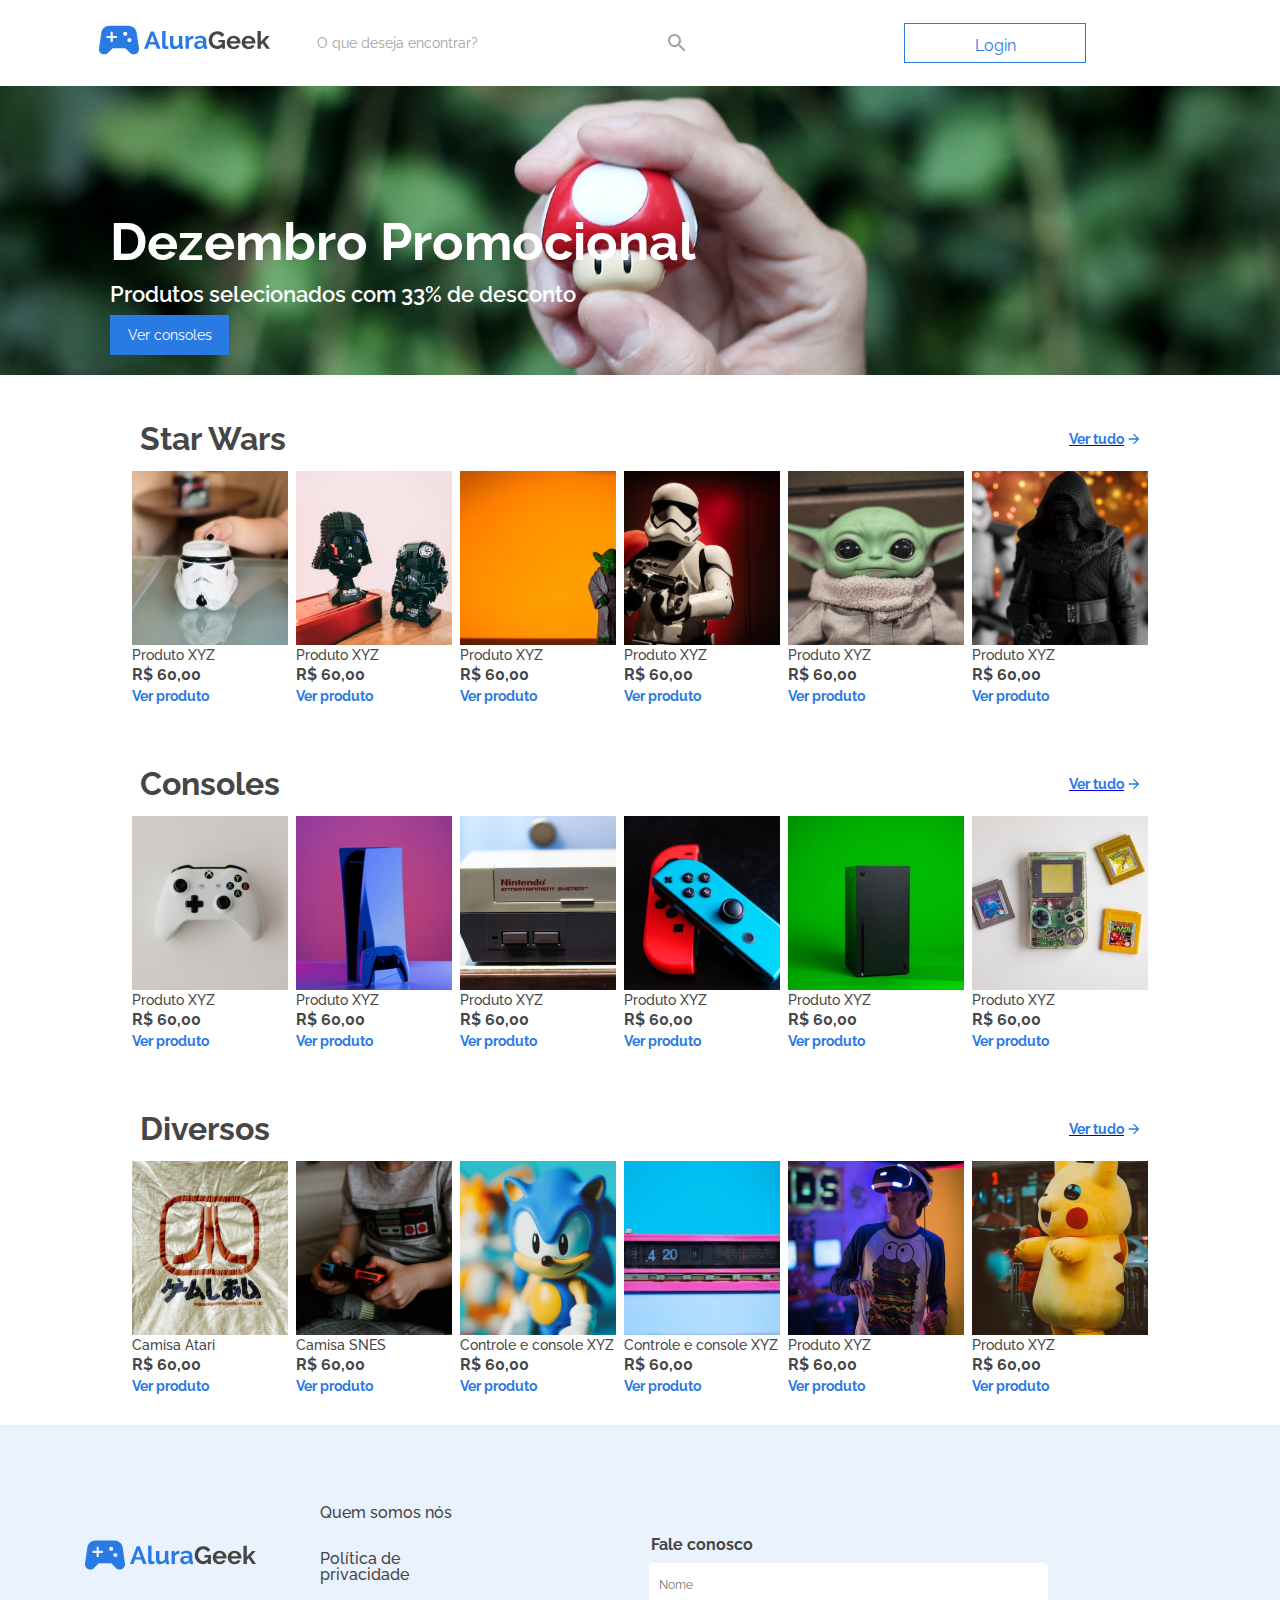
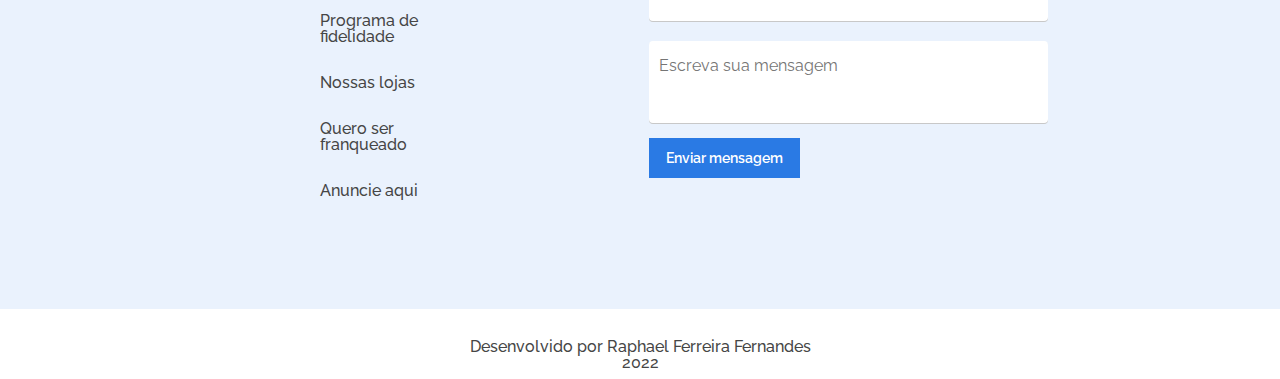
<file: index.html>
<!DOCTYPE html>
<html lang="en">
<head>
    <meta charset="UTF-8">
    <meta http-equiv="X-UA-Compatible" content="IE=edge">
    <meta name="viewport" content="width=device-width, initial-scale=1.0">
    <link rel="stylesheet" href="/reset.css">
    <link rel="stylesheet" href="/styles.css">
    <link rel="stylesheet" href="/header.css">
    <link rel="stylesheet" href="/promocao.css">
    <link rel="stylesheet" href="/quebra-de-secao.css">
    <link rel="stylesheet" href="/Star-Wars.css">
    <link rel="stylesheet" href="/links.css">
    
    <title>Alura Geek</title>
</head>
<body>
    <header>
        <div class="cabecalho">
            
            <div class="logo__colada">
                <img src="/img/Logo.svg" alt="Alura Geek" class="Alura-logo">

                <input type="text" class="pesquisa__container" placeholder="O que deseja encontrar?">
            </div>

            <a href="/login.html"><button class="botao__cabecalho">Login</button></a>

            <img src="/img/lupa-cinza.svg" alt="lupa" class="lupa">
        </div>
    </header>

    <section>
        <div class="promocao-dezembro">
            <div class="conteudo__promocao">
                <h1 class="promocao-paragrafo">Dezembro Promocional</h1>

                <p class="linha-promocao">Produtos selecionados com 33% de desconto</p>

                <a href="#"><button class="botao__promocao">Ver consoles</button></a>
            </div>
        </div>
    </section>

    <section>
        <div class="quebra-secao">
            <h1 class="quebra-secao__titulo">Star Wars</h1>

            <div class="ver_tudo">
                <a href="/todos-os-produtos.html"><p class="paragrafo__quebra-secao">Ver tudo</p></a>

                <img src="/img/setinha.svg" alt="seta">
            </div>
        </div>
    </section>

    <section>
            <div class="div__suprema">

                <div class="Star-Wars">
                    <img src="../img/StarWars1.svg" alt="Caneca Star Wars" class="foto__vendas">
                    <h2 class="titulo__vendas">Produto XYZ</h2>
                    <p class="paragrafo__vendas">R$ 60,00</p>
                    <a href="#" class="link__vendas">Ver produto</a>
                </div>

                <div class="Star-Wars">
                    <img src="../img/StarWars2.svg" alt="Star Wars capacete Lego" class="foto__vendas">
                    <h2 class="titulo__vendas">Produto XYZ</h2>
                    <p class="paragrafo__vendas">R$ 60,00</p>
                    <a href="#" class="link__vendas">Ver produto</a>
                </div>

                <div class="Star-Wars">
                    <img src="../img/StarWars3.svg" alt="Yoda" class="foto__vendas">
                    <h2 class="titulo__vendas">Produto XYZ</h2>
                    <p class="paragrafo__vendas">R$ 60,00</p>
                    <a href="#" class="link__vendas">Ver produto</a>
                </div>

                <div class="Star-Wars">
                    <img src="../img/StarWars4.svg" class="foto__vendas">
                    <h2 class="titulo__vendas">Produto XYZ</h2>
                    <p class="paragrafo__vendas">R$ 60,00</p>
                    <a href="#" class="link__vendas">Ver produto</a>
                </div>

                <div class="testee">
                    <div class="Star-Wars">
                        <img src="../img/StarWars5.svg" class="foto__vendas">
                        <h2 class="titulo__vendas">Produto XYZ</h2>
                        <p class="paragrafo__vendas">R$ 60,00</p>
                        <a href="#" class="link__vendas">Ver produto</a>
                    </div>
                </div>

                <div class="testee">
                    <div class="Star-Wars">
                        <img src="../img/StarWars6.svg" class="foto__vendas">
                        <h2 class="titulo__vendas">Produto XYZ</h2>
                        <p class="paragrafo__vendas">R$ 60,00</p>
                        <a href="#" class="link__vendas">Ver produto</a>
                    </div>
                </div>
            </div>
    </section>

    <section>
        <div class="quebra-secao">
            <h1 class="quebra-secao__titulo">Consoles</h1>

            <div class="ver_tudo">
                <a href="/todos-os-produtos.html"><p class="paragrafo__quebra-secao">Ver tudo</p></a>

                <img src="/img/setinha.svg" alt="seta">
            </div>
        </div>
    </section>

    <section>
        <div class="div__suprema">

            <div class="Star-Wars">
                <img src="../img/console1.svg" alt="#">
                <h2 class="titulo__vendas">Produto XYZ</h2>
                <p class="paragrafo__vendas">R$ 60,00</p>
                <a href="#" class="link__vendas">Ver produto</a>
            </div>

            <div class="Star-Wars">
                <img src="../img/console2.svg" alt="#">
                <h2 class="titulo__vendas">Produto XYZ</h2>
                <p class="paragrafo__vendas">R$ 60,00</p>
                <a href="#" class="link__vendas">Ver produto</a>
            </div>

            <div class="Star-Wars">
                <img src="../img/console3.svg" alt="#" class="foto__vendas">
                <h2 class="titulo__vendas">Produto XYZ</h2>
                <p class="paragrafo__vendas">R$ 60,00</p>
                <a href="#" class="link__vendas">Ver produto</a>
            </div>

            <div class="Star-Wars">
                <img src="../img/console4.svg" alt="#" class="foto__vendas">
                <h2 class="titulo__vendas">Produto XYZ</h2>
                <p class="paragrafo__vendas">R$ 60,00</p>
                <a href="#" class="link__vendas">Ver produto</a>
            </div>

            <div class="testee">
                <div class="Star-Wars">
                    <img src="../img/console5.svg" class="foto__vendas">
                    <h2 class="titulo__vendas">Produto XYZ</h2>
                    <p class="paragrafo__vendas">R$ 60,00</p>
                    <a href="#" class="link__vendas">Ver produto</a>
                </div>
            </div>

            <div class="testee">
                <div class="Star-Wars">
                    <img src="../img/console6.svg" class="foto__vendas">
                    <h2 class="titulo__vendas">Produto XYZ</h2>
                    <p class="paragrafo__vendas">R$ 60,00</p>
                    <a href="#" class="link__vendas">Ver produto</a>
                </div>
            </div>
        </div>
    </section>

    <section>
        <div class="quebra-secao">
            <h1 class="quebra-secao__titulo">Diversos</h1>

            <div class="ver_tudo">
                <a href="/todos-os-produtos.html"><p class="paragrafo__quebra-secao">Ver tudo</p></a>

                <img src="/img/setinha.svg" alt="seta">
            </div>
        </div>
    </section>

    <section>
        <div class="div__suprema">

            <div class="Star-Wars">
                <img src="../img/diversos1.svg" alt="#">
                <h2 class="titulo__vendas">Camisa Atari</h2>
                <p class="paragrafo__vendas">R$ 60,00</p>
                <a href="#" class="link__vendas">Ver produto</a>
            </div>

            <div class="Star-Wars">
                <img src="../img/diversos2.svg" alt="#">
                <h2 class="titulo__vendas">Camisa SNES</h2>
                <p class="paragrafo__vendas">R$ 60,00</p>
                <a href="#" class="link__vendas">Ver produto</a>
            </div>

            <div class="Star-Wars">
                <img src="../img/diversos3.svg" alt="#" class="foto__vendas">
                <h2 class="titulo__vendas">Controle e console XYZ</h2>
                <p class="paragrafo__vendas">R$ 60,00</p>
                <a href="#" class="link__vendas">Ver produto</a>
            </div>

            <div class="Star-Wars">
                <img src="../img/diversos4.svg" alt="#" class="foto__vendas">
                <h2 class="titulo__vendas">Controle e console XYZ</h2>
                <p class="paragrafo__vendas">R$ 60,00</p>
                <a href="#" class="link__vendas">Ver produto</a>
            </div>

            <div class="testee">
                <div class="Star-Wars">
                    <img src="../img/diversos5.svg" class="foto__vendas">
                    <h2 class="titulo__vendas">Produto XYZ</h2>
                    <p class="paragrafo__vendas">R$ 60,00</p>
                    <a href="#" class="link__vendas">Ver produto</a>
                </div>
            </div>

            <div class="testee">
                <div class="Star-Wars">
                    <img src="../img/diversos6.svg" class="foto__vendas">
                    <h2 class="titulo__vendas">Produto XYZ</h2>
                    <p class="paragrafo__vendas">R$ 60,00</p>
                    <a href="#" class="link__vendas">Ver produto</a>
                </div>
            </div>
        </div>
    </section>

    <section class="linkss">

                <div class="links">
                    <img src="/img/Logomaior.svg" alt="Alura Geek" class="Alura-geek-maior">
                    

                    <div class="Links__empresa">
                        <p class="paragrafo__links"><a href="#" class="links__paragrafo">Quem somos nós</a></p>
                        <p class="paragrafo__links"><a href="#" class="links__paragrafo">Política de privacidade</a></p>
                        <p class="paragrafo__links"><a href="#" class="links__paragrafo">Programa de fidelidade</a></p>
                        <p class="paragrafo__links"><a href="#" class="links__paragrafo">Nossas lojas</a></p>
                        <p class="paragrafo__links"><a href="#" class="links__paragrafo">Quero ser franqueado</a></p>
                        <p class="paragrafo__links"><a href="#" class="links__paragrafo">Anuncie aqui</a></p>
                    </div>
                </div>

                <div class="contatos">
                    
                        <p class="paragrafo__formulario">Fale conosco</p>

                        <input type="text" class="nome__formulario" placeholder="Nome">

                        <input type="textarea" class="formulario__texto" placeholder="Escreva sua mensagem">
                    
                        <button class="botao__formulario"><a href="#" class="ancora__formulario">Enviar mensagem</a></button>
            </div>
    </section>

</div>
    <footer>
        <p class="paragrafo__rodape">Desenvolvido por Raphael Ferreira Fernandes<br>2022</p>
    </footer>
</body>
</html>
</file>
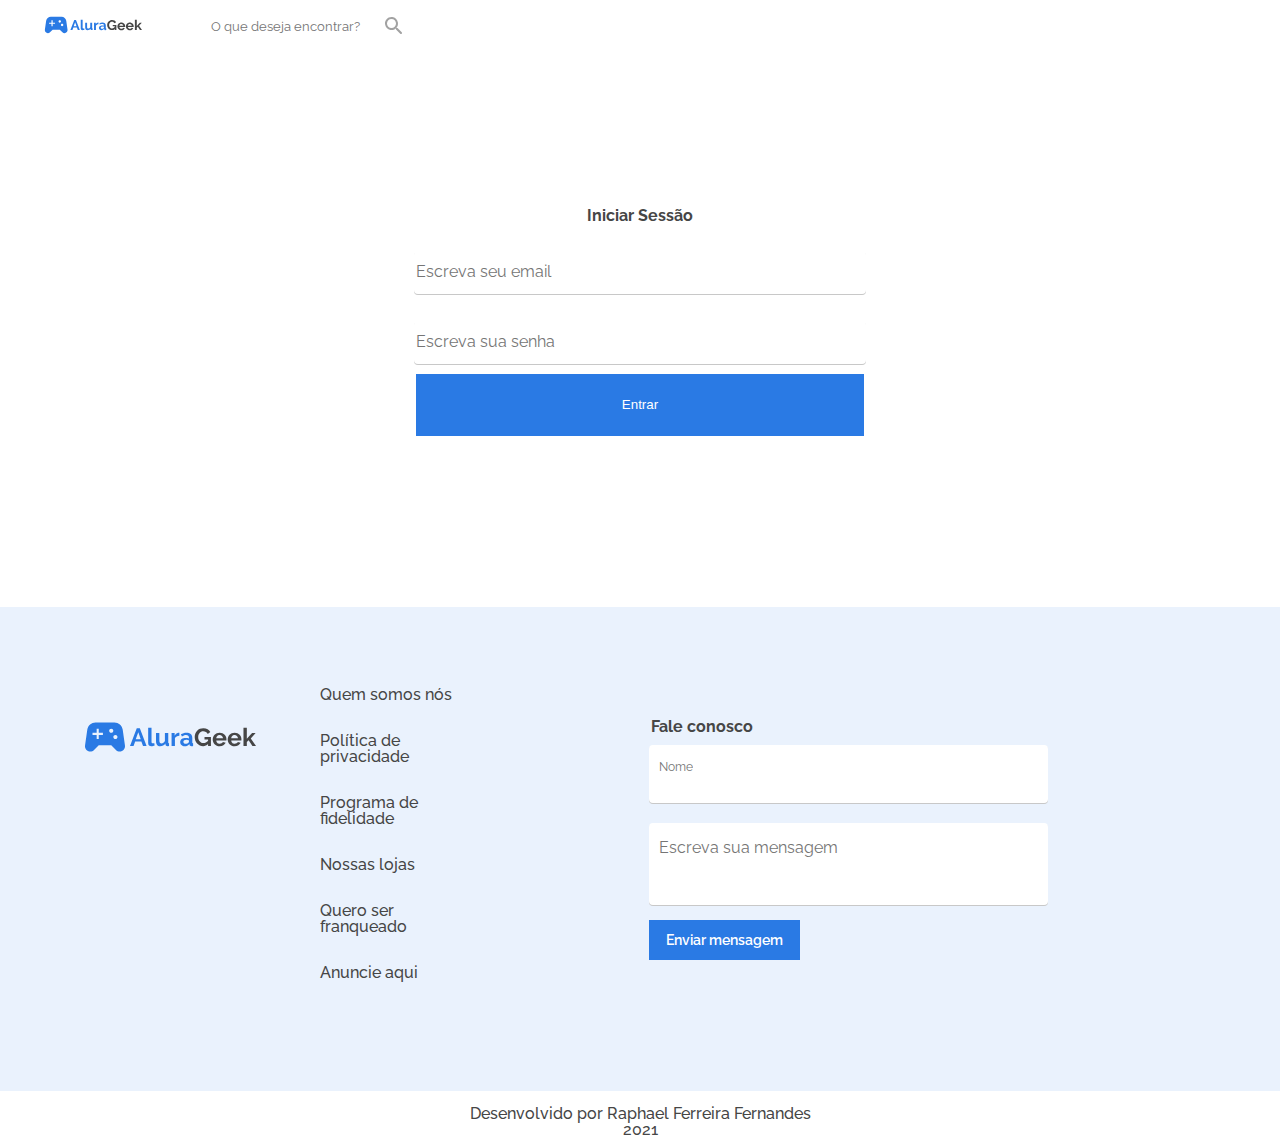
<file: login.html>
<!DOCTYPE html>
<html lang="en">
<head>
    <meta charset="UTF-8">
    <meta http-equiv="X-UA-Compatible" content="IE=edge">
    <meta name="viewport" content="width=device-width, initial-scale=1.0">
    <link rel="stylesheet" href="/reset.css">
    <link rel="stylesheet" href="/styles.css">
    <link rel="stylesheet" href="/css-login/login.css">
    <link rel="stylesheet" href="/css-login/rodape.css">
    <link rel="stylesheet" href="/links.css">
    <link rel="stylesheet" href="/css-login/header.css">
    

    <title>Alura Geek Login</title>
</head>
<body>
    <header>
        <div class="header">

            <div class="mobile">
                <a href="/index.html"><img src="/img/Logo.svg"></a>
            </div>

            <img src="/img/lupa-cinza.svg" alt="lupa" class="lupa">

            <div class="logo__colada__login">
                <a href="/index.html"><img src="/img/Logo.svg"></a>

                <input type="text" class="pesquisa__container" placeholder="O que deseja encontrar?">
            </div>
        </div>
    </header>

    <section>
        <div class="login">
            <p class="paragrafo__login">Iniciar Sessão</p>

            <div class="inputs">
                <input type="email" placeholder="Escreva seu email" class="email">

                <input type="text" placeholder="Escreva sua senha" class="senha">
            </div>

            <div class="botão__">
                <button class="botão"><a href="#">Entrar</a></button>
            </div>
        </div>
    </section>

    <section class="linkss">

        <div class="links">
            <img src="/img/Logomaior.svg" alt="Alura Geek" class="Alura-geek-maior">
            

            <div class="Links__empresa">
                <p class="paragrafo__links"><a href="#" class="links__paragrafo">Quem somos nós</a></p>
                <p class="paragrafo__links"><a href="#" class="links__paragrafo">Política de privacidade</a></p>
                <p class="paragrafo__links"><a href="#" class="links__paragrafo">Programa de fidelidade</a></p>
                <p class="paragrafo__links"><a href="#" class="links__paragrafo">Nossas lojas</a></p>
                <p class="paragrafo__links"><a href="#" class="links__paragrafo">Quero ser franqueado</a></p>
                <p class="paragrafo__links"><a href="#" class="links__paragrafo">Anuncie aqui</a></p>
            </div>
        </div>

        <div class="contatos">
            
                <p class="paragrafo__formulario">Fale conosco</p>

                <input type="text" class="nome__formulario" placeholder="Nome">

                <input type="textarea" class="formulario__texto" placeholder="Escreva sua mensagem">
            
                <button class="botao__formulario"><a href="#" class="ancora__formulario">Enviar mensagem</a></button>
        </div>
    </section>
    <footer class="rodapezinho"><p>Desenvolvido por Raphael Ferreira Fernandes <br>2021</p></footer>
    
</body>
</html>
</file>
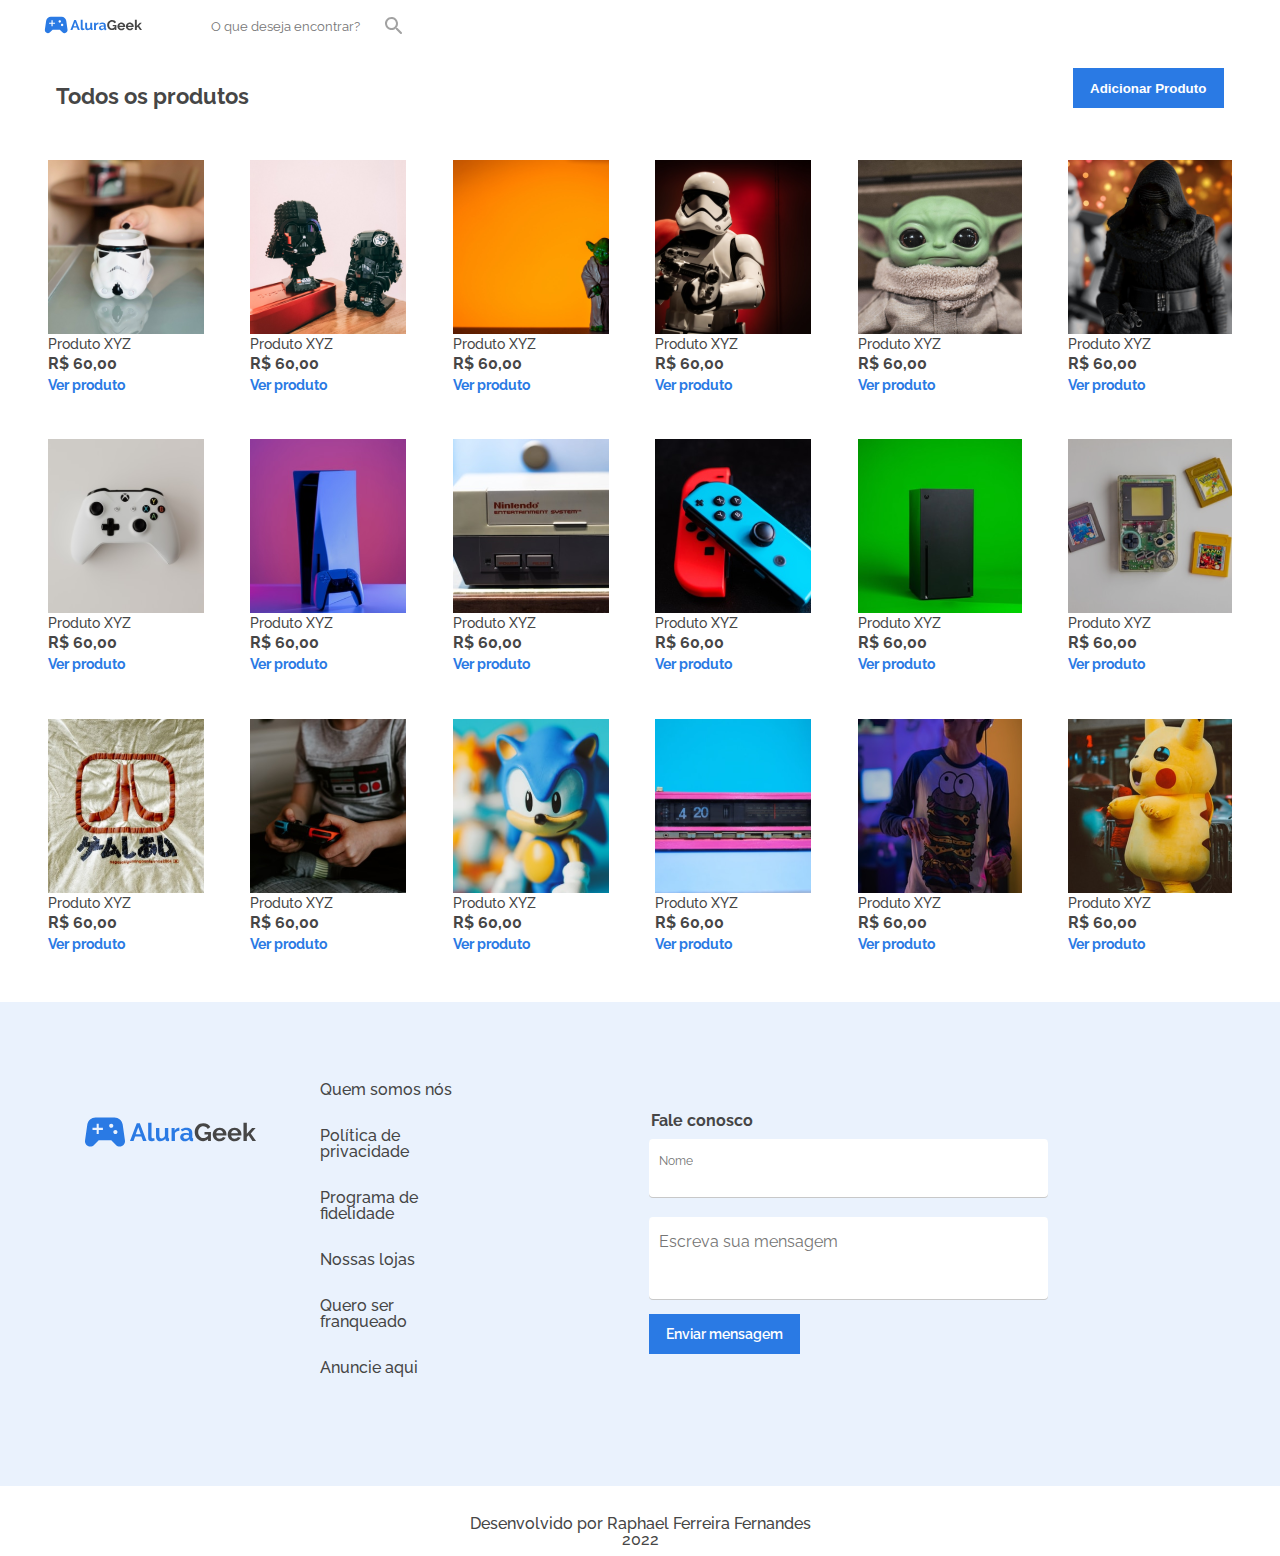
<file: todos-os-produtos.html>
<!DOCTYPE html>
<html lang="en">
<head>
    <meta charset="UTF-8">
    <meta http-equiv="X-UA-Compatible" content="IE=edge">
    <meta name="viewport" content="width=device-width, initial-scale=1.0">
    <link rel="stylesheet" href="reset.css">
    <link rel="stylesheet" href="/css-login/header.css">
    <link rel="stylesheet" href="/styles.css">
    <link rel="stylesheet" href="/css-adicionar-produtos/adicionar-produtos.css">
    <link rel="stylesheet" href="/Star-Wars.css">
    <link rel="stylesheet" href="/links.css">
    <link rel="stylesheet" href="/css-login/header.css">
    <title>Produtos</title>
</head>
<body>
    <header>
        <div class="header">

            <div class="mobile">
                <a href="/index.html"><img src="/img/Logo.svg"></a>
            </div>

            <img src="/img/lupa-cinza.svg" alt="lupa" class="lupa">
        
            <div class="logo__colada__login">
                <a href="/index.html"><img src="/img/Logo.svg"></a>

                <input type="text" class="pesquisa__container" placeholder="O que deseja encontrar?">
            </div>
        </div>
    </header>

        <section>
            <div class="comeco__produtos">
                <h1 class="Paragrafo__produtos">Todos os produtos</h1>

                <button class="botao__produtos">Adicionar Produto</button>
            </div>
        </section>

    <section>
            <div class="div__suprema">
            <div class="Star-Wars">
                <img src="/img/StarWars1.svg">
                <h2 class="titulo__vendas">Produto XYZ</h2>
                <p class="paragrafo__vendas">R$ 60,00</p>
                <a href="#" class="link__vendas">Ver produto</a>
            </div>

            <div class="Star-Wars">
                <img src="/img/StarWars2.svg">
                <h2 class="titulo__vendas">Produto XYZ</h2>
                <p class="paragrafo__vendas">R$ 60,00</p>
                <a href="#" class="link__vendas">Ver produto</a>
            </div>

            <div class="Star-Wars">
                <img src="/img/StarWars3.svg">
                <h2 class="titulo__vendas">Produto XYZ</h2>
                <p class="paragrafo__vendas">R$ 60,00</p>
                <a href="#" class="link__vendas">Ver produto</a>
            </div>

            <div class="Star-Wars">
                <img src="/img/StarWars4.svg">
                <h2 class="titulo__vendas">Produto XYZ</h2>
                <p class="paragrafo__vendas">R$ 60,00</p>
                <a href="#" class="link__vendas">Ver produto</a>
            </div>

        
            <div class="Star-Wars">
                <img src="/img/unsplash_R8L1l9RN198.png">
                <h2 class="titulo__vendas">Produto XYZ</h2>
                <p class="paragrafo__vendas">R$ 60,00</p>
                <a href="#" class="link__vendas">Ver produto</a>
            </div>

            <div class="Star-Wars">
                <img src="/img/starwars6afinal.png">
                <h2 class="titulo__vendas">Produto XYZ</h2>
                <p class="paragrafo__vendas">R$ 60,00</p>
                <a href="#" class="link__vendas">Ver produto</a>
            </div>
            

            <div class="Star-Wars">
                <img src="/img/console1.svg">
                <h2 class="titulo__vendas">Produto XYZ</h2>
                <p class="paragrafo__vendas">R$ 60,00</p>
                <a href="#" class="link__vendas">Ver produto</a>
            </div>

            <div class="Star-Wars">
                <img src="/img/console2.svg">
                <h2 class="titulo__vendas">Produto XYZ</h2>
                <p class="paragrafo__vendas">R$ 60,00</p>
                <a href="#" class="link__vendas">Ver produto</a>
            </div>

            <div class="Star-Wars">
                <img src="/img/console3.svg">
                <h2 class="titulo__vendas">Produto XYZ</h2>
                <p class="paragrafo__vendas">R$ 60,00</p>
                <a href="#" class="link__vendas">Ver produto</a>
            </div>

            <div class="Star-Wars">
                <img src="/img/console4.svg">
                <h2 class="titulo__vendas">Produto XYZ</h2>
                <p class="paragrafo__vendas">R$ 60,00</p>
                <a href="#" class="link__vendas">Ver produto</a>
            </div>

            <div class="Star-Wars">
                <img src="/img/videogame5.png">
                <h2 class="titulo__vendas">Produto XYZ</h2>
                <p class="paragrafo__vendas">R$ 60,00</p>
                <a href="#" class="link__vendas">Ver produto</a>
            </div>

            <div class="Star-Wars">
                <img src="/img/videogame6.png">
                <h2 class="titulo__vendas">Produto XYZ</h2>
                <p class="paragrafo__vendas">R$ 60,00</p>
                <a href="#" class="link__vendas">Ver produto</a>
            </div>

            <div class="Star-Wars">
                <img src="/img/diversos1.svg">
                <h2 class="titulo__vendas">Produto XYZ</h2>
                <p class="paragrafo__vendas">R$ 60,00</p>
                <a href="#" class="link__vendas">Ver produto</a>
            </div>

            <div class="Star-Wars">
                <img src="/img/diversos2.svg">
                <h2 class="titulo__vendas">Produto XYZ</h2>
                <p class="paragrafo__vendas">R$ 60,00</p>
                <a href="#" class="link__vendas">Ver produto</a>
            </div>

            <div class="Star-Wars">
                <img src="/img/diversos3.svg">
                <h2 class="titulo__vendas">Produto XYZ</h2>
                <p class="paragrafo__vendas">R$ 60,00</p>
                <a href="#" class="link__vendas">Ver produto</a>
            </div>

            <div class="Star-Wars">
                <img src="/img/diversos4.svg">
                <h2 class="titulo__vendas">Produto XYZ</h2>
                <p class="paragrafo__vendas">R$ 60,00</p>
                <a href="#" class="link__vendas">Ver produto</a>
            </div>

            <div class="Star-Wars">
                <img src="/img/diversos5i.png">
                <h2 class="titulo__vendas">Produto XYZ</h2>
                <p class="paragrafo__vendas">R$ 60,00</p>
                <a href="#" class="link__vendas">Ver produto</a>
            </div>

            <div class="Star-Wars">
                <img src="/img/diversos6i.png">
                <h2 class="titulo__vendas">Produto XYZ</h2>
                <p class="paragrafo__vendas">R$ 60,00</p>
                <a href="#" class="link__vendas">Ver produto</a>
            </div>
        </div>
    </section>

    <section class="linkss">

        <div class="links">
            <img src="/img/Logomaior.svg" alt="Alura Geek" class="Alura-geek-maior">
            

            <div class="Links__empresa">
                <p class="paragrafo__links"><a href="#" class="links__paragrafo">Quem somos nós</a></p>
                <p class="paragrafo__links"><a href="#" class="links__paragrafo">Política de privacidade</a></p>
                <p class="paragrafo__links"><a href="#" class="links__paragrafo">Programa de fidelidade</a></p>
                <p class="paragrafo__links"><a href="#" class="links__paragrafo">Nossas lojas</a></p>
                <p class="paragrafo__links"><a href="#" class="links__paragrafo">Quero ser franqueado</a></p>
                <p class="paragrafo__links"><a href="#" class="links__paragrafo">Anuncie aqui</a></p>
            </div>
        </div>

        <div class="contatos">
            
                <p class="paragrafo__formulario">Fale conosco</p>

                <input type="text" class="nome__formulario" placeholder="Nome">

                <input type="textarea" class="formulario__texto" placeholder="Escreva sua mensagem">
            
                <button class="botao__formulario"><a href="#" class="ancora__formulario">Enviar mensagem</a></button>
    </div>
</section>
<footer>
    <p class="paragrafo__rodape">Desenvolvido por Raphael Ferreira Fernandes<br>2022</p>
</footer>
</body>
</html>
</file>
<file: styles.css>
@import url('https://fonts.googleapis.com/css2?family=Raleway:wght@400;500;600;700&display=swap');

:root {
    --fonte: 'Raleway', sans-serif;
    --azul: #2A7AE4;
    --preto: #464646;
    
}

body {
    font-family: var(--fonte);
}

@media screen and (max-width: 1024px){

}
</file>
<file: header.css>
.cabecalho {
    display: flex;
   align-items: center;
   justify-content: space-around;
   margin-top: 15px;
   margin-bottom: 15px;
}

.botao__cabecalho {
    height: 40px;
    width: 133px;
    left: 151.5px;
    top: 16px;
    border-radius: 0px;
    padding: 12px 16px 12px 16px;
    border: 1px solid #2A7AE4;
    background-color: white;
    font-family: var(--fonte);
    font-weight: 600;
    color: var(--azul);
}

.pesquisa__container {
    display: none;
}




@media screen and (min-width: 768px){

    .cabecalho {
        justify-content: space-evenly;
    }

    .pesquisa__container {
        display: block;
        border: none;
        width: 272px;
        height: 40px;
        border-radius: 20px;
        
    }
    
    .logo__colada {
        display: flex;
    }

    .Alura-logo {
        margin-right: 1em;
    }

    .pesquisa__container::placeholder {
        display: flex;
        font-family: 'Raleway';
        font-weight: 400;
        font-size: 14px;
        color: #A2A2A2;
        padding: 8px 16px;
        gap: 8px;
        background-image: url(/img/Icone.svg);
        background-repeat: no-repeat;
        background-position: 16em;
        
    }

    .lupa {
        display: none;
    }

    .botao__cabecalho {
        height: 40px;
        width: 166px;
        left: 570px;
        top: 16px;
        border-radius: 0px;
        padding: 12px 16px 12px 16px;
    }
}

@media screen and (min-width: 1025px){
    .botao__cabecalho {
        font-weight: 400;
        font-size: 16px;
        width: 182px;
        height: Hug (51px);
    }

    .pesquisa__container {
        height: 40px;
        width: 393px;
        left: 208px;
        top: 5px;
        border-radius: 20px;
        padding: 8px 16px 8px 16px;
    }

    .logo__colada {
        display: flex;
        margin-left: -100px;
    }

    .Alura-logo {
        height: 50px;
        width: 176px;
        margin-right: 15px;

    }

    .pesquisa__container::placeholder {
        background-position: 26em;
    }
}
</file>
<file: promocao.css>
.promocao-dezembro {
    display: flex;
    flex-direction: column;
    justify-content: flex-end;
    align-items: flex-start;
    justify-content: center;
    background-image: url(../img/banner-mario.jpg);
    width: 100%;
    height: 200px;
    background-size: cover;
    background-position: center;
    gap: 10px; 
}

.promocao-paragrafo {
    color: white;
    font-family: var(--fonte);
    font-weight: 700;
    font-size: 22px;
    margin-left: 10px;
    margin-top: 60px;
}

.linha-promocao {
    color: white;
    font-family: var(--fonte);
    font-weight: 600;
    font-size: 14px;
    margin-left: 10px;
}

.botao__promocao {
    background: var(--azul);
    border: none;
    padding: 12px, 16px, 12px, 16px;
    width: 119px;
    height: 40px;
    gap: 10px;
    color: white;
    font-family: var(--fonte);
    font-weight: 600;
    font-size: 14px;
    margin-left: 10px;
}

@media screen and (min-width: 768px){
    .promocao-dezembro  {
        height: auto;
        
    }

    .promocao-paragrafo {
        font-size: 52px;
        margin-left: 30px;
        margin-top: 130px;
    }
    
    .linha-promocao {
        font-size: 22px;
        margin-left: 30px;
        margin-top: 15px;
    }

    .botao__promocao {
        margin-left: 30px;
        margin-top: 10px;
        margin-bottom: 20px;
    }
}

@media screen and (min-width: 1025px){
    .conteudo__promocao {
        margin-left: 5em;
    }

    .botao__promocao {
        font-weight: 400;
    }
}
</file>
<file: quebra-de-secao.css>
.quebra-secao {
    display: flex;
    
    justify-content: space-between;
    margin-top: 15px;
    padding: 10px;
    
}

.quebra-secao__titulo {
    font-weight: 700;
    font-size: 22px;
    color: var(--preto);
}

.paragrafo__quebra-secao {
    font-weight: 700;
    color: var(--azul);
    font-size: 14px;
    margin-right: 4px;
}

.ver_tudo {
    display: flex;
    align-items: center;
}

@media screen and (min-width: 768px){
    .quebra-secao{
        align-items: center;
        margin-left: 1.1em;
        justify-content: space-between;
        padding: 0px;
        margin-right: 1.8em;        
    }
    
}

@media screen and (min-width: 1025px){

    .quebra-secao {
        margin-top: 3em;
        justify-content: space-between;
        margin-left: 140px;
        margin-right: 140px;
        
    }

    .quebra-secao__titulo {
        font-size: 32px;
    }
}
</file>
<file: Star-Wars.css>
.div__suprema {
    display: flex;
    flex-wrap: wrap;
    gap: 0.5rem;
    justify-content:space-between;
    padding: 1rem;
}

.titulo__vendas {
    font-weight: 500;
    font-size: 14px;
    font-family: var(--fonte);
    color: #464646;
    margin-bottom: 5px;
}

.paragrafo__vendas {
    color: var(--preto);
    font-weight: 700;
    font-size: 16px;
    margin-bottom: 5px;
}

.link__vendas {
    text-decoration: none;
    font-weight: 700;
    font-size: 14px;
    color: var(--azul); 
    text-decoration: none;  
}

.foto__vendas {
    height: auto;
}

.testee {
    display: none;
}

@media screen and (min-width: 768px){
    .foto__vendas{
        margin-top: 0px;
    }
}

@media screen and (min-width: 1025px){
    .div__suprema{
        justify-content: center;
    }

    .testee {
       display: block; 
    }
}
</file>
<file: links.css>
.linkss {
    background-color: #EAF2FD;
    margin-top: 15px;
}

.links {
    text-align: center;
}

.geekmaior {
    text-align: center;
    margin-bottom: 15px;
}

.paragrafo__links {
    font-weight: 500;
    font-size: 16px;
    margin-bottom: 15px;
}

.links__paragrafo {
    text-decoration: none;
    color: #464646;
}


.contatos {
    display: flex;
    flex-direction: column;
}

.paragrafo__formulario {
    font-weight: 700;
    font-size: 16px;
    color: var(--preto);
    margin-bottom: 10px;
    margin-left: 2em;
    
}

.nome__formulario {
    border-radius: 4px;
    width: 95%;
    align-items: center;
    margin: auto;
    width: 328px;
    height: 56px;
    border: none;
    box-shadow:  0px 1px #C8C8C8;
    margin-bottom: 20px;
    margin-left: 2em;
}

.nome__formulario::placeholder {
    font-family: var(--fonte);
    position: absolute;
    font-size: 12px;
    top: 15px; 
    left: 10px;
}

.formulario__texto {
    border-radius: 4px;
    
    width: 95%;
    align-items: center;
    margin: auto;
    width: 328px;
    height: 56px;
    border: none;
    box-shadow:  0px 1px #C8C8C8;
    margin-bottom: 15px;
    margin-left: 2em;
}

.formulario__texto::placeholder {
    font-family: var(--fonte);
    position: absolute;
    font-size: 16px;
    top: 15px; 
    left: 10px;
}

input[type=textarea] {
    height: 80px;
}

.botao__formulario {
    background-color: #2A7AE4;
    border: none;
    height: 40px;
    width: 151px;
    left: 0px;
    top: 189px;
    border-radius: 0px;
    padding: 12px 16px 12px 16px;
    margin-bottom: 20px;
    margin-left: 2em;
}

.ancora__formulario {
    text-decoration: none;
    color: white;
    font-weight: 600;
    font-size: 14px;
    font-family: var(--fonte);   
}

footer {
    height: 40px;
}

.paragrafo__rodape {
    font-weight: 500;
    font-size: 16px;
    text-align: center;
    margin-top: 30px;
    color: #464646;
}

@media screen and (min-width: 768px){


    .linkss {
        display: flex;
        justify-content: space-between;
        padding: 3em;
        align-items: center;
    }

    .links {
        text-align: left;
    }
    
    .Alura-geek-maior {
        margin-bottom: 1em ;
    }

    .paragrafo__formulario, .nome__formulario, .formulario__texto, .botao__formulario {
        margin-left: 1em;
    }
    .botao__formulario {
        display: flex;
        flex-direction: column;
        height: 40px;
        width: 151px;
        top: 189px;
        border-radius: 0px;
        padding: 12px 16px 12px 16px;
    }

    .paragrafo__links {
        margin-bottom: 30PX;
    }
}

@media screen and (min-width: 1025px){

    .linkss {
        padding: 5em;
        align-items: center;
        justify-content: center;
        gap: 10em;
    }

    .links {
        display: flex;
        justify-content: space-around;
    }

    .Alura-geek-maior {
        margin-bottom: 14em;
        margin-right: 4em;
        
    }

    .nome__formulario, .formulario__texto {
        margin-right: 30em;
        width: 70%;
    }
}
</file>
<file: css-login/login.css>
.header {
    display: flex;
    justify-content: space-between;
    padding: 1em;
}


.login {
    display: flex;
    flex-direction: column;
    justify-content: center;
    height: 60vh;
}




.inputs {
    display: flex;
    flex-direction: column;
    align-items: center;
    justify-content: center;
    align-items: center;
}

.email {
    box-shadow: none !important; 
}


.email, .senha {
    margin-top: 2em;
    height: 41px;
    width: 275px;
    left: 45px;
    top: 204px;
    border-radius: 4px;
    border: none;
    width: 60%;
    box-shadow: 0 1px #C8C8C8;
}



.botão {
    margin-top: 10px;
    
}

.botão__ {
    display: flex;
    align-items: center;
    justify-content: center;
}

.email::placeholder {
    font-weight: 400;
    font-size: 16px;
    font-family: var(--fonte);
}

.senha::placeholder{
    font-family: var(--fonte);
    font-weight: 400;
    font-size: 16px;
}

.paragrafo__login {
    font-weight: 700;
    font-size: 16px;
    color: var(--preto);
    text-align: center;
}

.botão {
    height: 40px;
    width: 109px;
    left: 117px;
    top: 318px;
    border-radius: 0px;
    padding: 12px 16px 12px 16px;
    border: none;
    background-color: var(--azul);
    color: white;
}

.botão__ a {
    text-decoration: none;
    color: white;
}

@media screen and (min-width: 768px){
    
    .email, .senha {
        align-items: center;
        width: 35%;
    }

    .email {
        box-shadow: none;
    }

    .lupa {
        display: none;
    }

    .login {
        height: 40vh;
    }
}

@media screen and (min-width: 1025px){
    .email {
        box-shadow: 0 1px #C8C8C8 !important;
    }

    .login {
        height: 60vh;
    }

    .botão {
        width: 35%;
        height: 62px;
    }

    .pesquisa__container {
        width: 393px;
    }
}
</file>
<file: css-login/rodape.css>
.rodape {
    background-color: #EAF2FD;
}

.Fale__conosco {
    display: flex;
    flex-direction: column;
    align-items: center;
}


.rodape__logo {
    display: flex;
    justify-content: center;
}

.lista__rodape {
    display: flex;
    flex-direction: column;
    
}

.itens__rodape {
    text-align: center;
    font-weight: 500;
    font-size: 16px;
    color: var(--preto);
    margin-bottom: 20px;
}

.fale-conosco__titulo {
    font-weight: 700;
    font-size: 16px;
    color: #464646;
    position: relative;
}

.fale-conosco__nome {
    border: none;
    height: 56px;
    width: 328px;
    left: 0px;
    top: 0px;
    border-radius: 4px;
    box-shadow: 0 1px #C8C8C8;
    margin-bottom: 1em;
}

.fale-conosco__msg {
    border: none;
    height: 82px;
    width: 328px;
    left: 0px;
    top: 0px;
    border-radius: 4px;
    box-shadow: 0 1px #C8C8C8;
    margin-bottom: 1em;
    position: static;
}

.fale-conosco__msg::placeholder, .fale-conosco__nome::placeholder {
    font-weight: 400;
    font-size: 16px;
    font-family: var(--fonte);
}

.fale-conosco__botao {
    height: 40px;
    width: 151px;
    left: 0px;
    top: 189px;
    border-radius: 0px;
    padding: 12px 16px 12px 16px;
    border: none;
    color: white;
    background-color: #2A7AE4;
    font-family: var(--fonte);
    font-weight: 600;
}

footer p {
    margin-top: 15px;
    text-align: center;
    align-items: center;
    font-weight: 500;
    color: #464646;
    font-size: 16px;
}
</file>
<file: css-login/header.css>
.header {
    display: flex;
    justify-content: space-between;
    padding: 10px;
}


.logo__colada__login {
    display: none;
}

@media screen and (min-width: 768px){
    .header {
        margin-left: 2em;
    }

    .logo__colada__login {
        display: block;
        display: flex;
        align-items: center;
    }

    .mobile {
        display: none;
    }

    .pesquisa__container {
        display: block;
        border: none;
        width: 212px;
        height: 30px;
        border-radius: 20px;
        margin-left: 5em;
        background-image: url(/img/Icone.svg);
        background-repeat: no-repeat;
        background-position: 13em;
        font-family: var(--fonte);
    }
}

@media screen and (min-width: 1025px){
    
}
</file>
<file: css-adicionar-produtos/adicionar-produtos.css>
.Paragrafo__produtos {
    font-size: 22px;
    font-weight: 700;
    color: var(--preto);
    margin-top: 1.5em;
    margin-bottom: 0.8em;
}

.botao__produtos {
    height: 40px;
    width: 151px;
    left: 0px;
    top: 42px;
    border-radius: 0px;
    padding: 12px 16px 12px 16px;
    border: none;
    color: white;
    background-color: var(--azul);
    font-weight: 600;
}

.comeco__produtos {
    margin-left: 4.40%;
}

@media screen and (min-width: 768px){
    .lupa {
        display: none;
    }

    .comeco__produtos {
        display: flex;
        justify-content: space-between;
        align-items: center;
        margin-right: 4.40%;
    }
}

@media screen and (min-width: 1025px){
    .Star-Wars {
        padding: 1.2em;
        
    }
}
</file>
